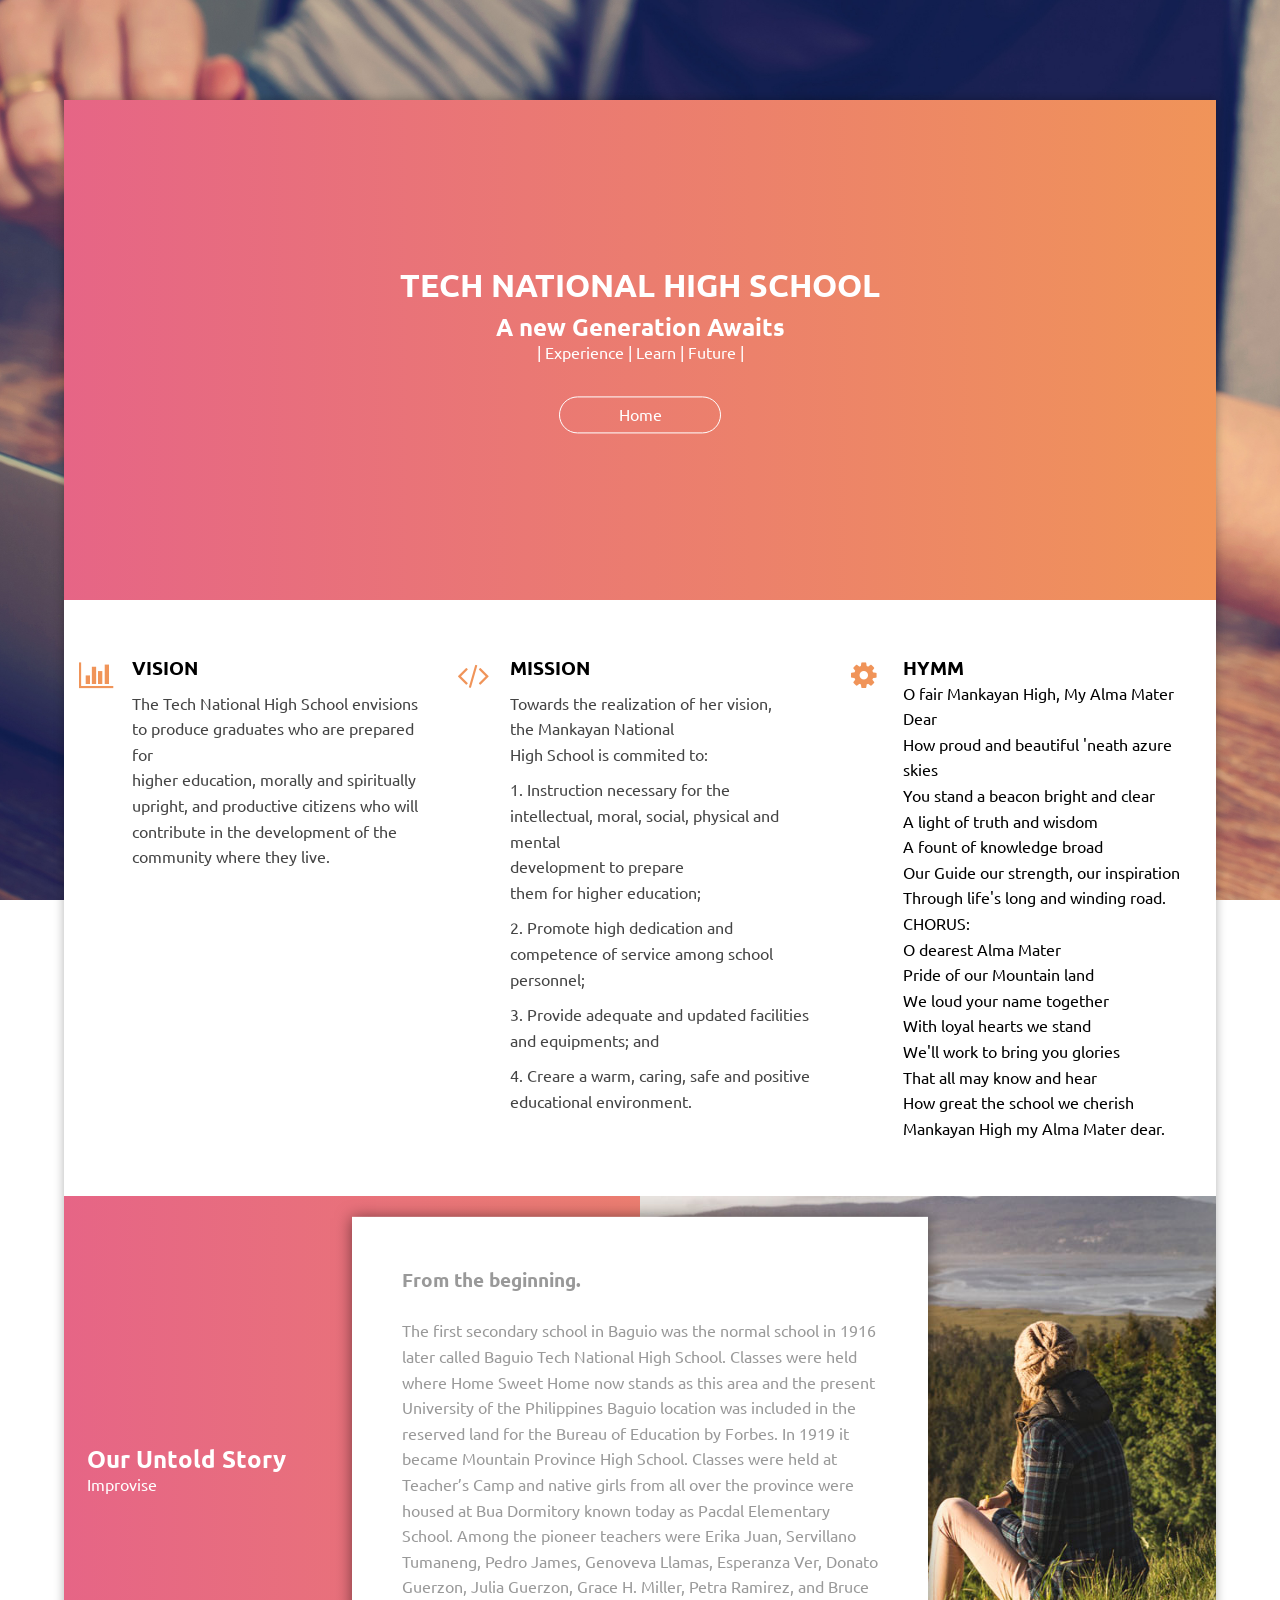
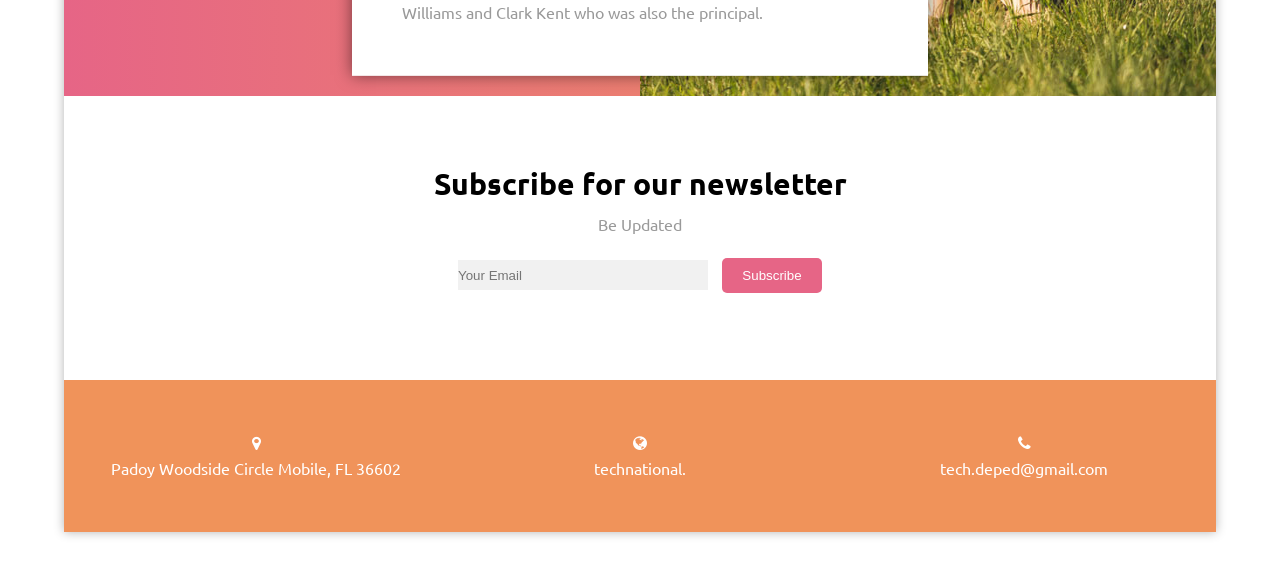
<file: index.html>
<!DOCTYPE html>
<html lang="en">
<head>
  <meta charset="UTF-8">
  <meta name="viewport" content="width=device-width, initial-scale=1.0">
  <link rel="stylesheet" href="https://maxcdn.bootstrapcdn.com/font-awesome/4.7.0/css/font-awesome.min.css">
  <link href="https://fonts.googleapis.com/css?family=Ubuntu" rel="stylesheet">
  <link rel="stylesheet" href="welcome.css">
  <meta http-equiv="X-UA-Compatible" content="ie=edge">
  <title>Document</title>
</head>
<body>

  <div class="wrapper">


    <header class="main-header">

      <div class="content">
        <h1>TECH NATIONAL HIGH SCHOOL</h1>
        <h2>A new Generation Awaits</h2>
        <span>| Experience | Learn | Future |</span>

        <a href="contact.html" class="start">Home</a>
      </div>

    </header>

    <div class="features">

      <div class="feature">
        <i class="fa fa-bar-chart icon"></i>
        <div class="feature-content"> 
          <h3>VISION</h3>
          <p>   The Tech National High School envisions <br>to produce graduates who are prepared for <br>higher education,
           morally and spiritually<br> upright, and productive citizens who will <br>contribute in the development of the<br> community where they live.</p>
        </div>
      </div>

      <div class="feature">
        <i class="fa fa-code icon"></i>
        <div class="feature-content">
          <h3>MISSION</h3>
          <p> Towards the realization of her vision, <br>the
          Mankayan National  <br>High School is commited to:</p>
          <ol>
            <p>1. Instruction necessary for the <br>intellectual, moral, social, physical and mental<br>   development to prepare<br> them for higher education;</p>
            <p>2. Promote high dedication and <br>  competence of service among school <br>personnel;</p>
            <p>3. Provide adequate and updated facilities <br>and equipments; and</p>
            <p>4. Creare a warm, caring, safe and positive <br>educational environment.</p>
          </ol>
        </div>
      </div>

      <div class="feature">
        <i class="fa fa-gear icon"></i>
        <div class="feature-content t">
          <h3>HYMM</h3>
          <ol>
          O fair Mankayan High, My Alma Mater Dear<br>
          How proud and beautiful 'neath azure skies<br>
          You stand a beacon bright and clear<br>
          A light of truth and wisdom<br>
          A fount of knowledge broad<br>
          Our Guide our strength, our inspiration<br>
          Through life's long and winding road.<br>
          CHORUS:<br>
          O dearest Alma Mater<br>
          Pride of our Mountain land<br>
          We loud your name together<br>
          With loyal hearts we stand<br>
          We'll work to bring you glories<br>
          That all may know and hear<br>
          How great the school we cherish<br>
          Mankayan High my Alma Mater dear.<br>
          </ol>
        </div>
      </div>

    </div>

    <section id="our-story">
      <div class="story-wrapper">
        <div class="story-text">
          <div>
            <h1>Our Untold Story</h1>
            <span>Improvise</span>
          </div>
        </div>

        <img src="story-bg.jpg" alt="Story" class="story-img">
      </div>

      <div class="box">
        <h3>From the beginning.</h3>
        <br>
        <p>The first secondary school in Baguio was the normal school in 1916 later called Baguio Tech National High School. Classes were held where Home Sweet Home now stands as this area and the present University of the Philippines Baguio location was included in the reserved land for the Bureau of Education by Forbes. In 1919 it became Mountain Province High School. Classes were held at Teacher’s Camp and native girls from all over the province were housed at Bua Dormitory known today as Pacdal Elementary School. Among the pioneer teachers were Erika Juan, Servillano Tumaneng, Pedro James, Genoveva Llamas, Esperanza Ver, Donato Guerzon, Julia Guerzon, Grace H. Miller, Petra Ramirez, and Bruce Williams and Clark Kent who was also the principal.</p>
      </div>
    </section>

    <section class="letter">
      <div class="control">
        <h3>Subscribe for our newsletter</h3>
        <span>Be Updated</span>
        <input type="email" placeholder="Your Email" class="input">
        <input type="submit" value="Subscribe" class="btn">
      </div>
    </section>

    <section class="contact-wrapper">
      <div class="contact">
        <i class="fa fa-map-marker"></i>
        <p>Padoy Woodside Circle Mobile, FL 36602</p>
      </div>

      <div class="contact">
        <i class="fa fa-globe"></i>
        <p>technational.<net class="ph"></net></p>
      </div>

      <div class="contact">
        <i class="fa fa-phone"></i>
        <p>tech.deped@gmail.com</p>
      </div>
    </section>


  </div>


</body>
</html>
</file>
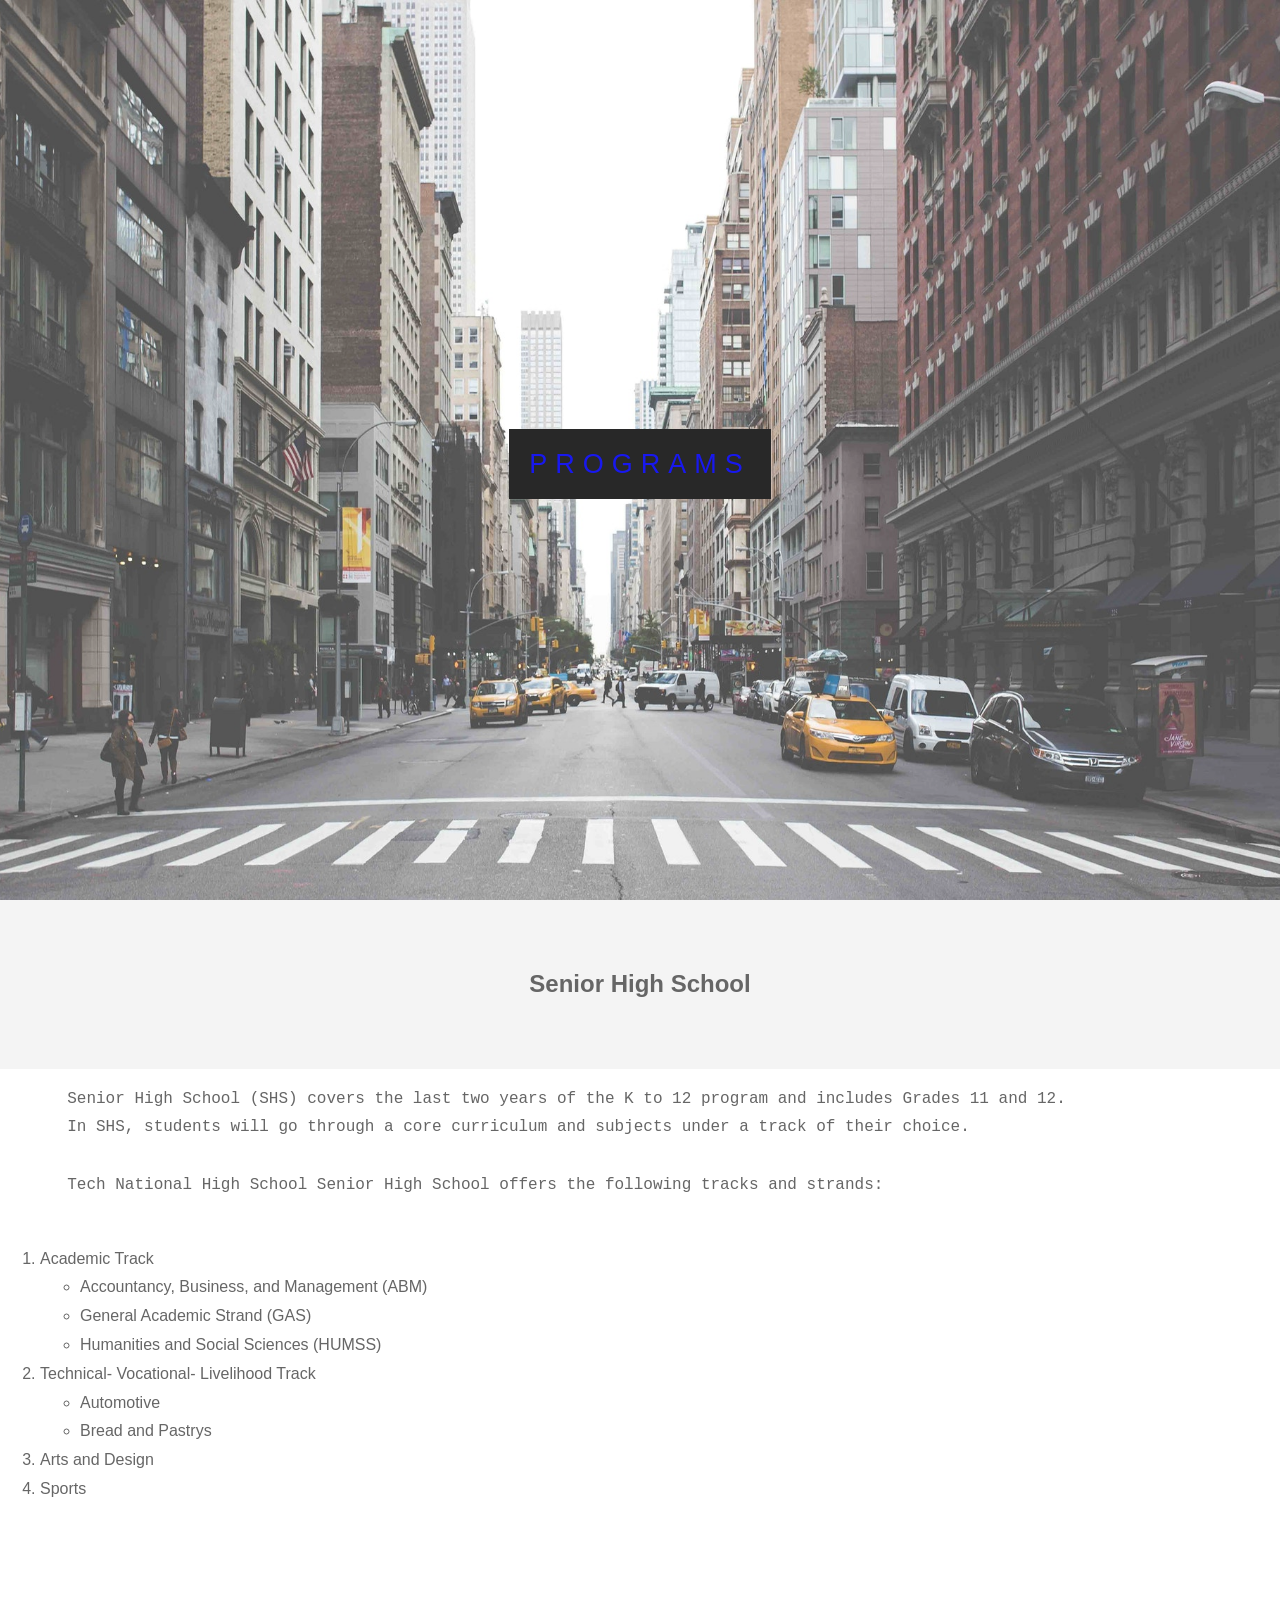
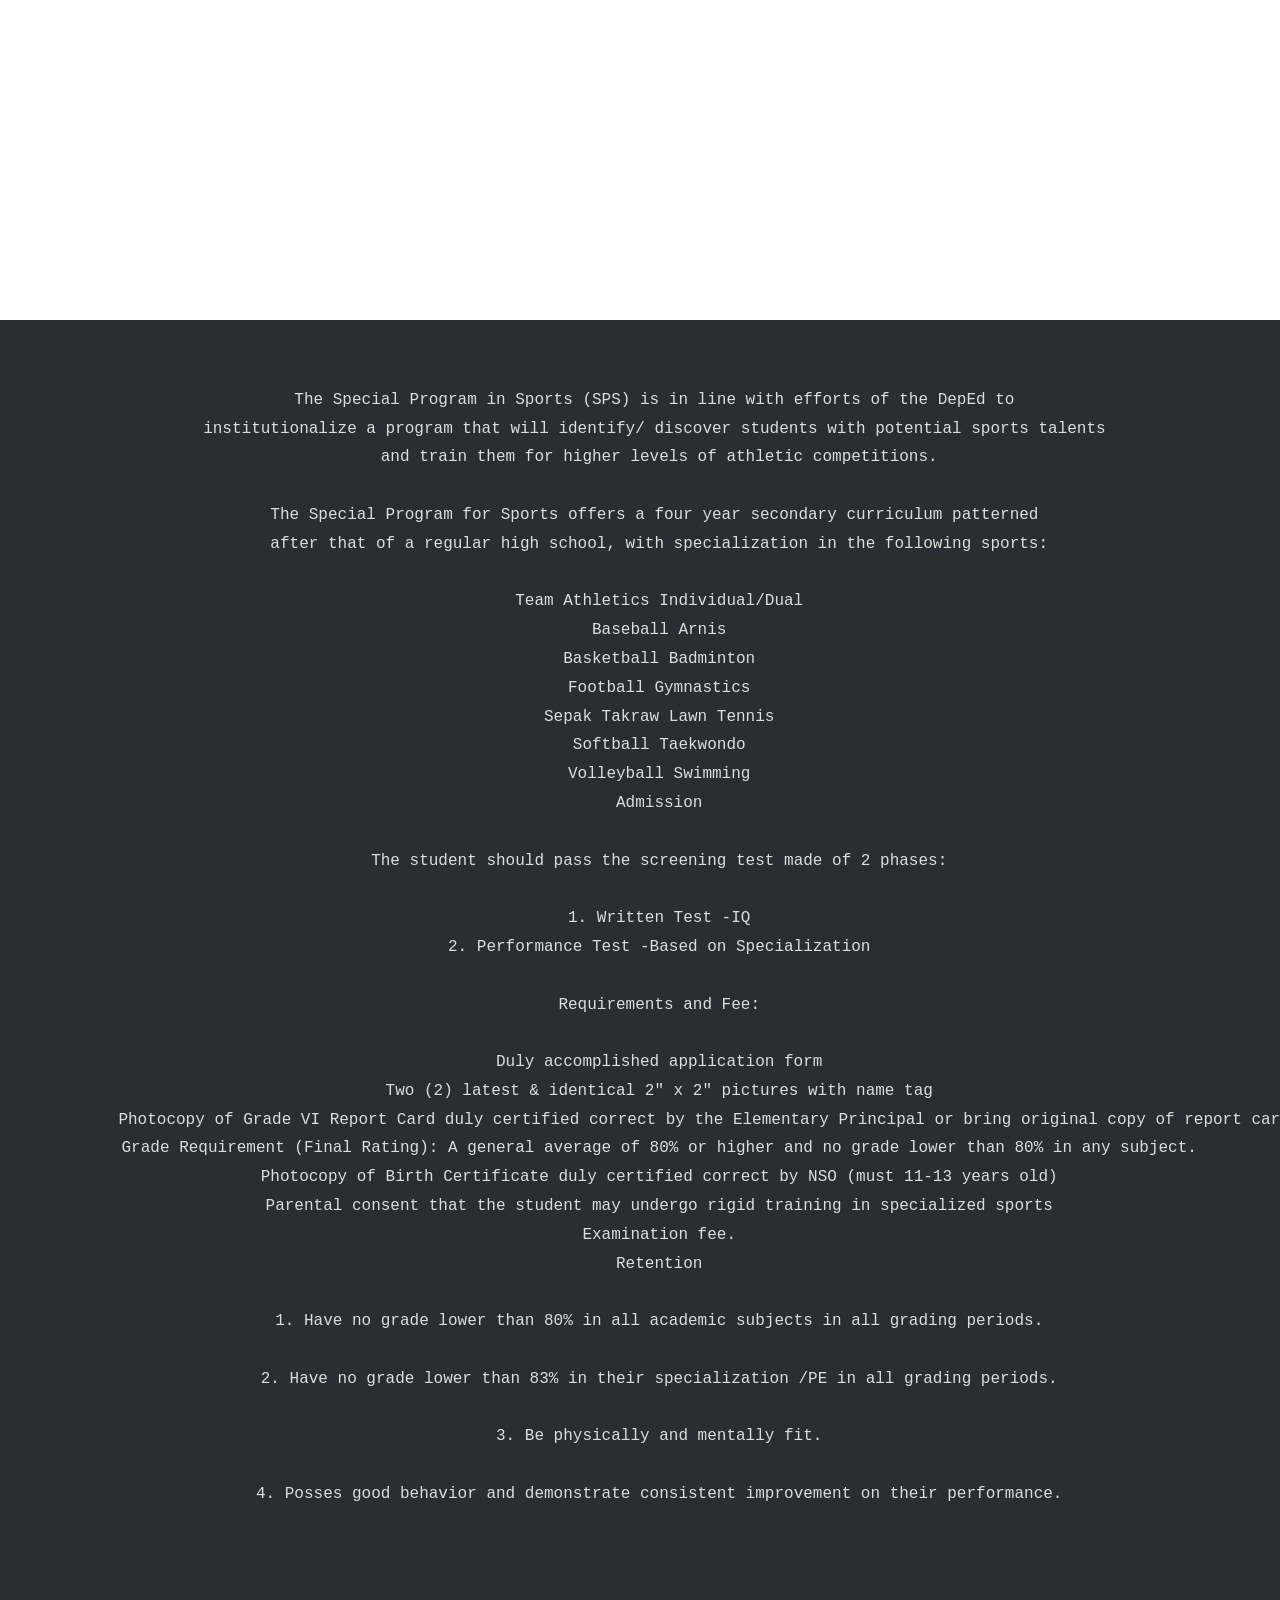
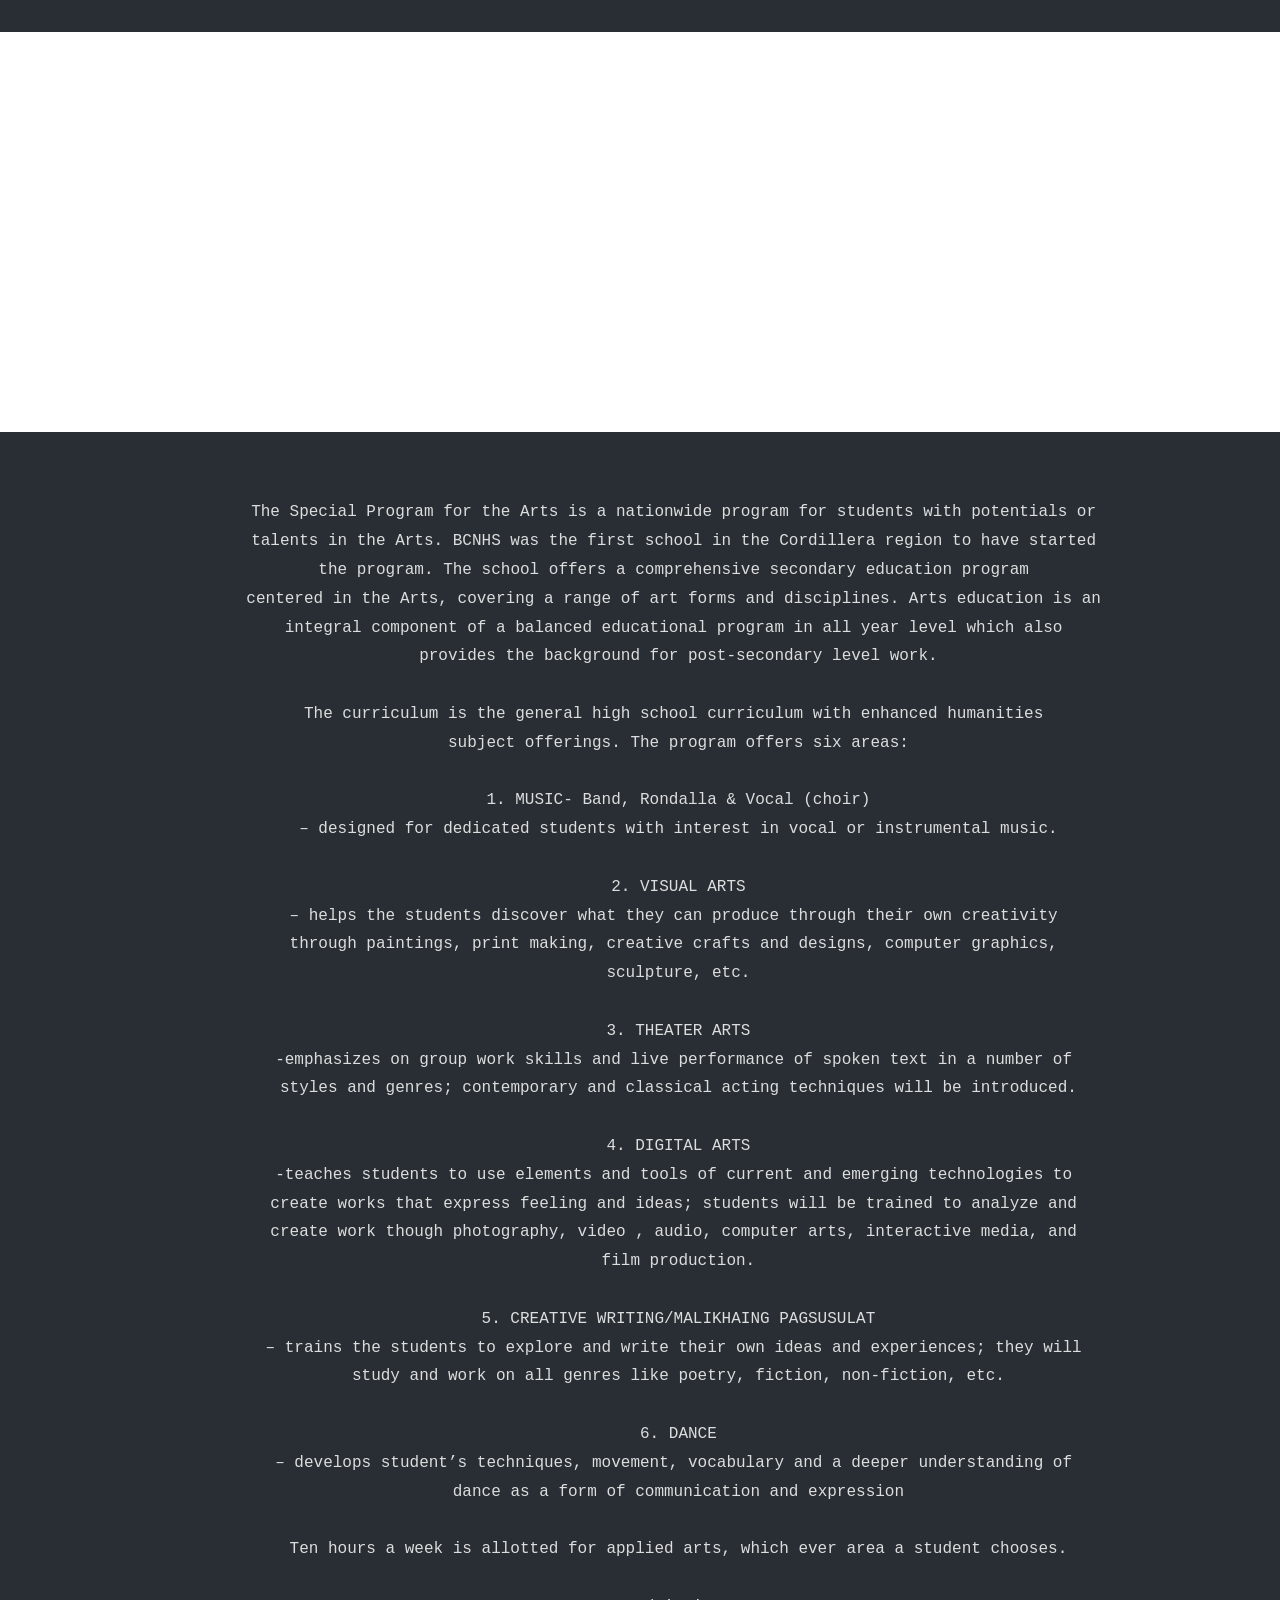
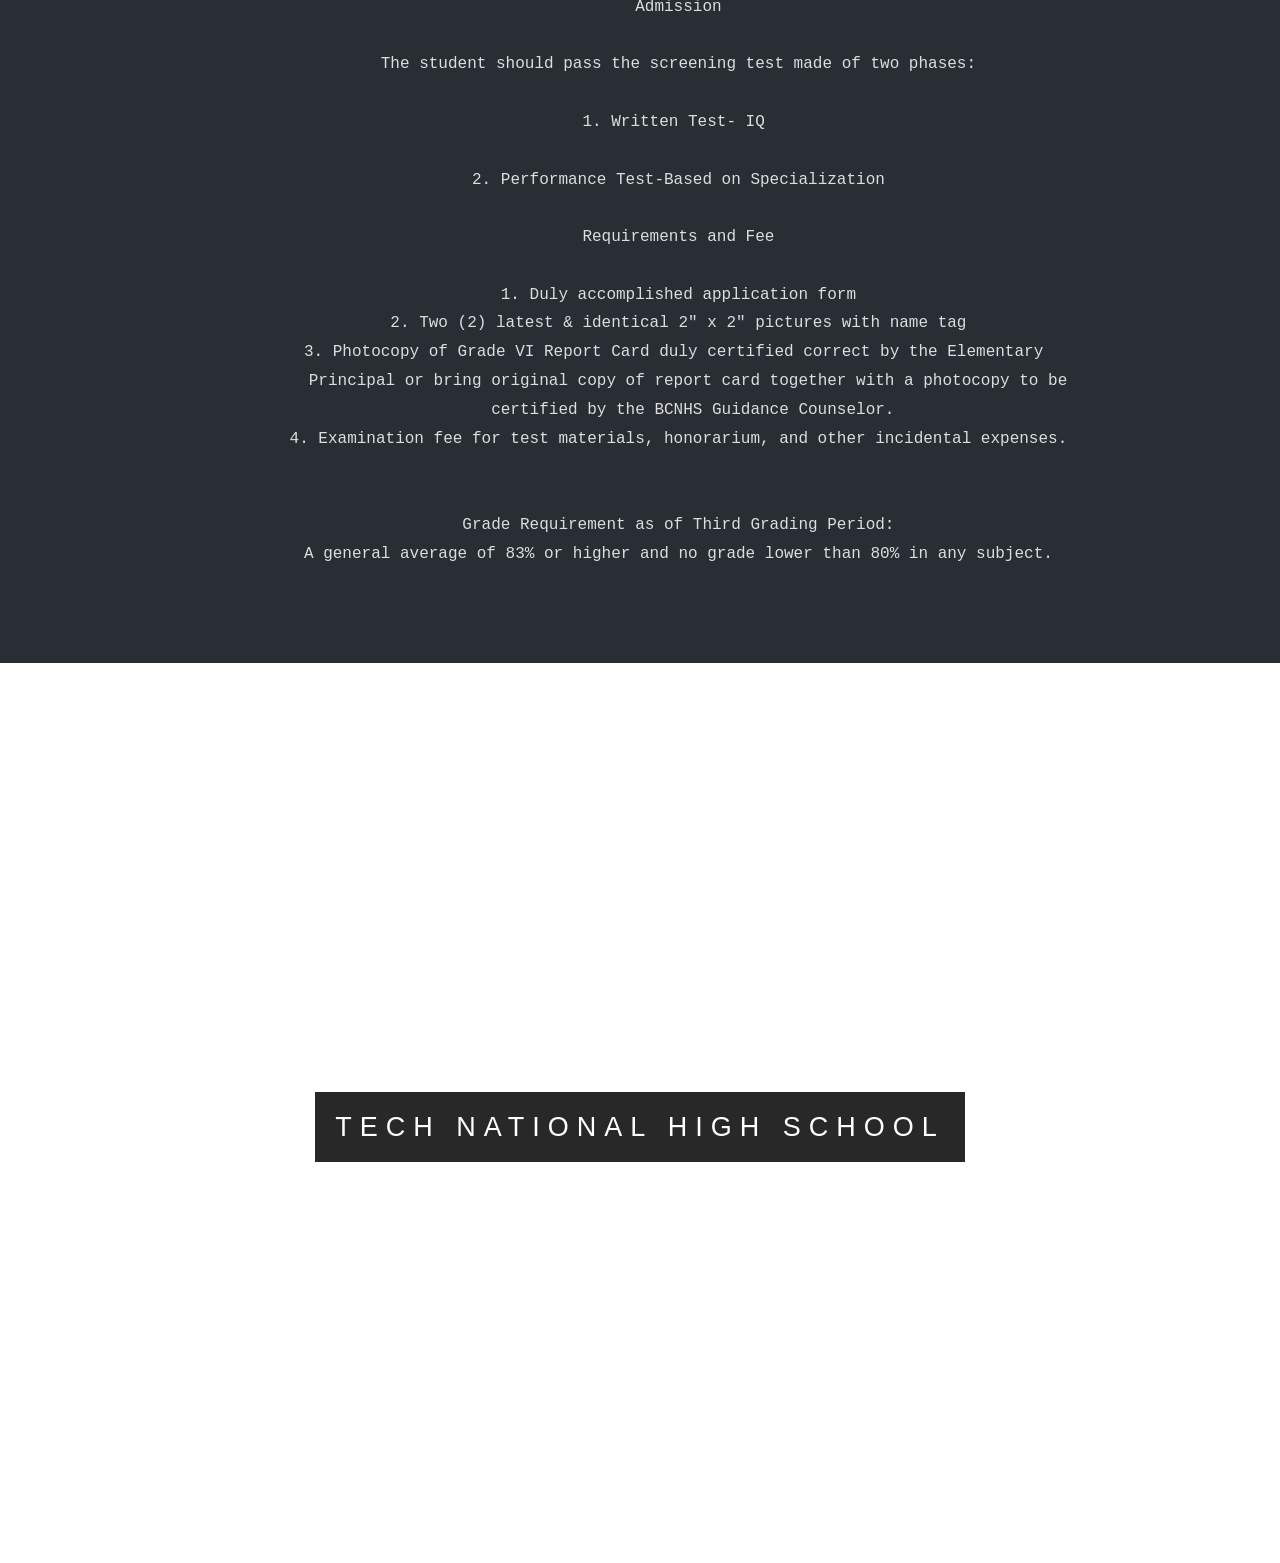
<file: program.html>
<!DOCTYPE html>
<html lang="en">
<head>
  <meta charset="UTF-8">
  <meta name="viewport" content="width=device-width, initial-scale=1.0">
  <meta http-equiv="X-UA-Compatible" content="ie=edge">
  <title>Tech National High Schoolx</title>
  <link rel="stylesheet" href="program.css">
</head>
<body>
  <div class="pimg1">
    <div class="ptext">
      <span class="border">
        <a href="welcome.html">PROGRAMS</a>
      </span>
    </div>
  </div>

  <section class="section section-light">
    <center><h2>Senior High School</h2></center>

  </section>
       <pre>
       Senior High School (SHS) covers the last two years of the K to 12 program and includes Grades 11 and 12. 
       In SHS, students will go through a core curriculum and subjects under a track of their choice.

       Tech National High School Senior High School offers the following tracks and strands:
     </pre>
    <ol>
      <li> Academic Track</li>
        <ul>
          <li>Accountancy, Business, and Management (ABM)</li>
          <li>General Academic Strand (GAS)</li>
          <li>Humanities and Social Sciences (HUMSS)</li>
        </ul>
     <li> Technical- Vocational- Livelihood Track</li>
        <ul>
          <li>Automotive</li>
          <li>Bread and Pastrys</li>
        </ul>
      <li> Arts and Design</li>
      <li> Sports</li>
    </ol>

  <div class="pimg2">
    <div class="ptext">
      <span class="border trans">
       Special Program for Sports
      </span>
    </div>
  </div>

  <section class="section section-dark">
  <pre>
    The Special Program in Sports (SPS) is in line with efforts of the DepEd to 
    institutionalize a program that will identify/ discover students with potential sports talents 
    and train them for higher levels of athletic competitions.

    The Special Program for Sports offers a four year secondary curriculum patterned 
    after that of a regular high school, with specialization in the following sports:

    Team Athletics Individual/Dual
    Baseball Arnis
    Basketball Badminton
    Football Gymnastics
    Sepak Takraw Lawn Tennis
    Softball Taekwondo
    Volleyball Swimming
    Admission

    The student should pass the screening test made of 2 phases:

    1. Written Test -IQ
    2. Performance Test -Based on Specialization

    Requirements and Fee:

    Duly accomplished application form
    Two (2) latest & identical 2″ x 2″ pictures with name tag
    Photocopy of Grade VI Report Card duly certified correct by the Elementary Principal or bring original copy of report card together with a photocopy to be certified by the BCNHS Guidance Counselor.
    Grade Requirement (Final Rating): A general average of 80% or higher and no grade lower than 80% in any subject.
    Photocopy of Birth Certificate duly certified correct by NSO (must 11-13 years old)
    Parental consent that the student may undergo rigid training in specialized sports
    Examination fee.
    Retention

    1. Have no grade lower than 80% in all academic subjects in all grading periods.

    2. Have no grade lower than 83% in their specialization /PE in all grading periods.

    3. Be physically and mentally fit.

    4. Posses good behavior and demonstrate consistent improvement on their performance.

  </pre>
  </section>


  <div class="pimg3">
    <div class="ptext">
      <span class="border trans">
        Special Program in the Arts
      </span>
    </div>
  </div>

  <section class="section section-dark">
    <pre>
        The Special Program for the Arts is a nationwide program for students with potentials or 
        talents in the Arts. BCNHS was the first school in the Cordillera region to have started 
        the program. The school offers a comprehensive secondary education program 
        centered in the Arts, covering a range of art forms and disciplines. Arts education is an 
        integral component of a balanced educational program in all year level which also 
        provides the background for post-secondary level work.

        The curriculum is the general high school curriculum with enhanced humanities 
        subject offerings. The program offers six areas:

        1. MUSIC- Band, Rondalla & Vocal (choir)
        – designed for dedicated students with interest in vocal or instrumental music.

        2. VISUAL ARTS
        – helps the students discover what they can produce through their own creativity 
        through paintings, print making, creative crafts and designs, computer graphics, 
        sculpture, etc.

        3. THEATER ARTS
        -emphasizes on group work skills and live performance of spoken text in a number of 
        styles and genres; contemporary and classical acting techniques will be introduced.

        4. DIGITAL ARTS
        -teaches students to use elements and tools of current and emerging technologies to 
        create works that express feeling and ideas; students will be trained to analyze and 
        create work though photography, video , audio, computer arts, interactive media, and 
        film production.

        5. CREATIVE WRITING/MALIKHAING PAGSUSULAT
        – trains the students to explore and write their own ideas and experiences; they will 
        study and work on all genres like poetry, fiction, non-fiction, etc.

        6. DANCE
        – develops student’s techniques, movement, vocabulary and a deeper understanding of 
        dance as a form of communication and expression

        Ten hours a week is allotted for applied arts, which ever area a student chooses.

        Admission

        The student should pass the screening test made of two phases:

        1. Written Test- IQ 

        2. Performance Test-Based on Specialization

        Requirements and Fee

        1. Duly accomplished application form
        2. Two (2) latest & identical 2″ x 2″ pictures with name tag
        3. Photocopy of Grade VI Report Card duly certified correct by the Elementary 
           Principal or bring original copy of report card together with a photocopy to be 
           certified by the BCNHS Guidance Counselor.
        4. Examination fee for test materials, honorarium, and other incidental expenses.


        Grade Requirement as of Third Grading Period:
        A general average of 83% or higher and no grade lower than 80% in any subject.
    </pre>



  </section>

  <div class="pimg1">
    <div class="ptext">
      <span class="border">
        TECH NATIONAL HIGH SCHOOL
      </span>
    </div>
  </div>
</body>
</html>
</file>
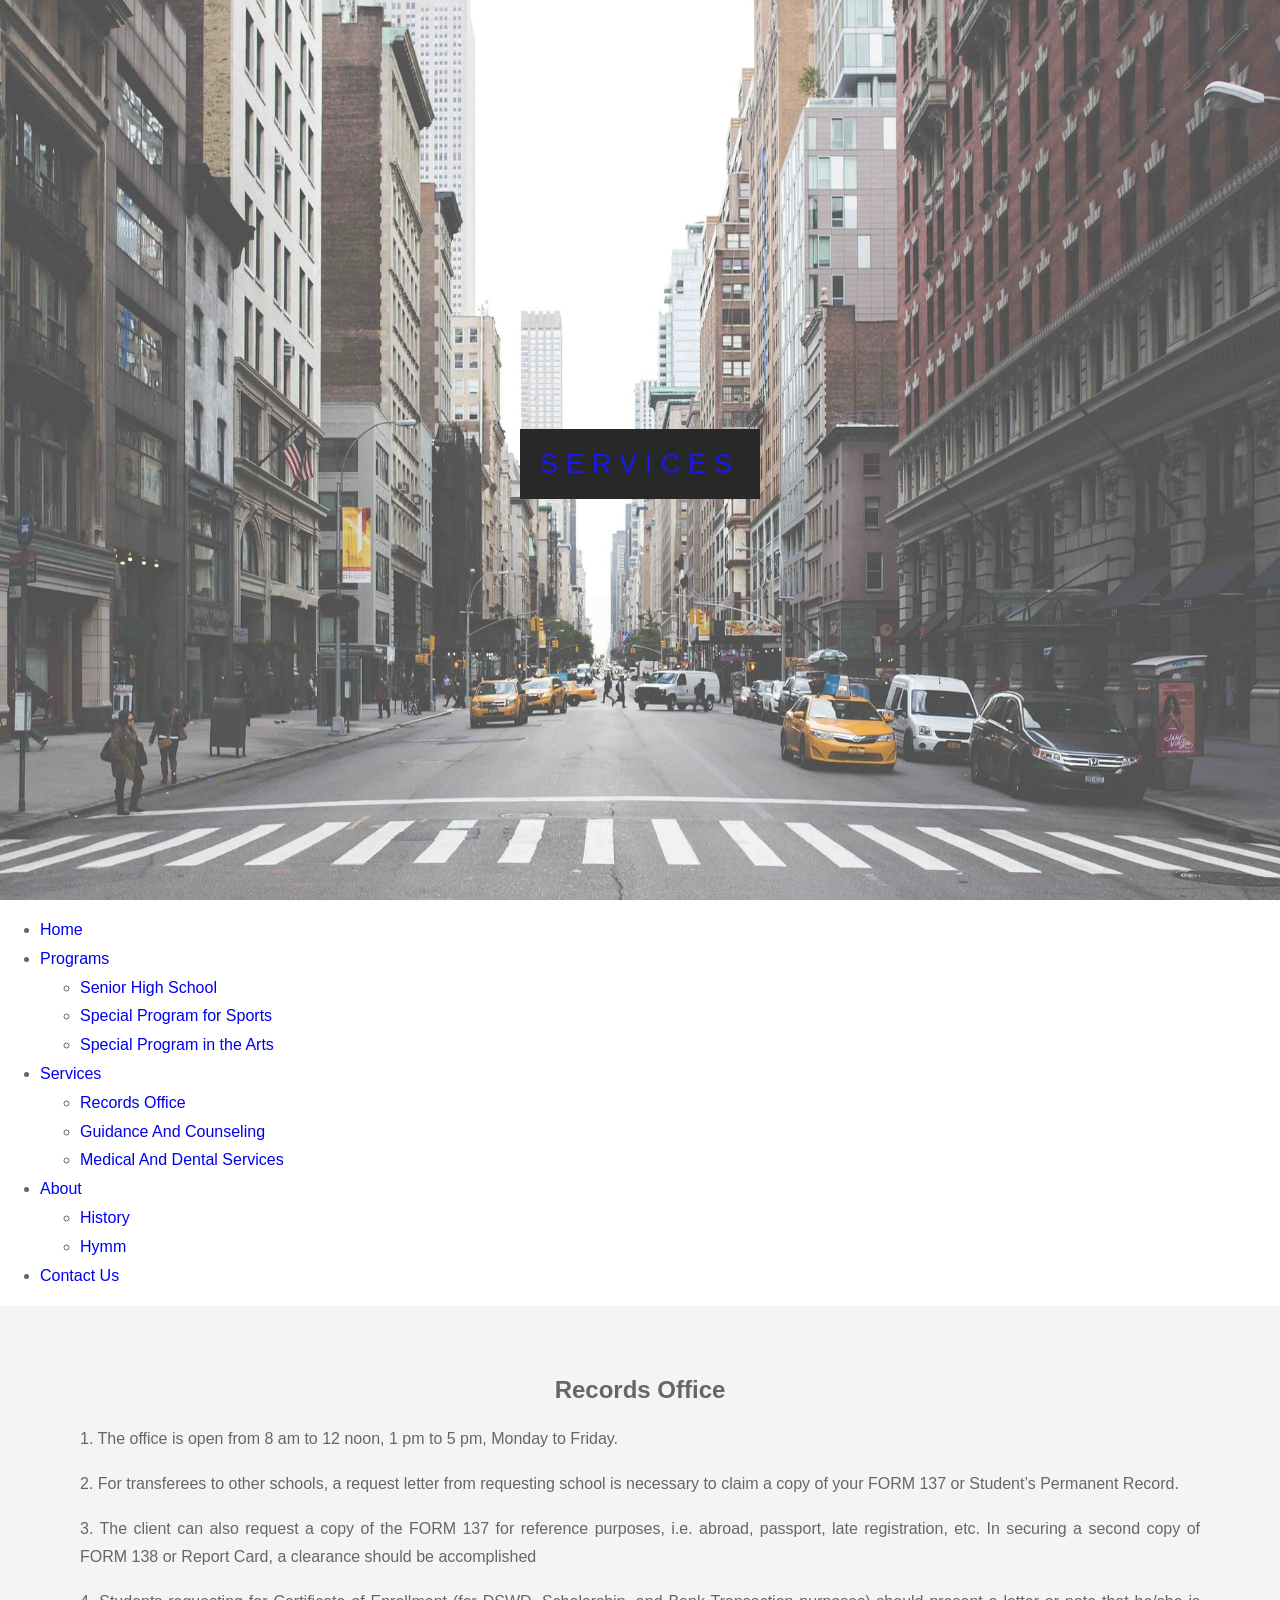
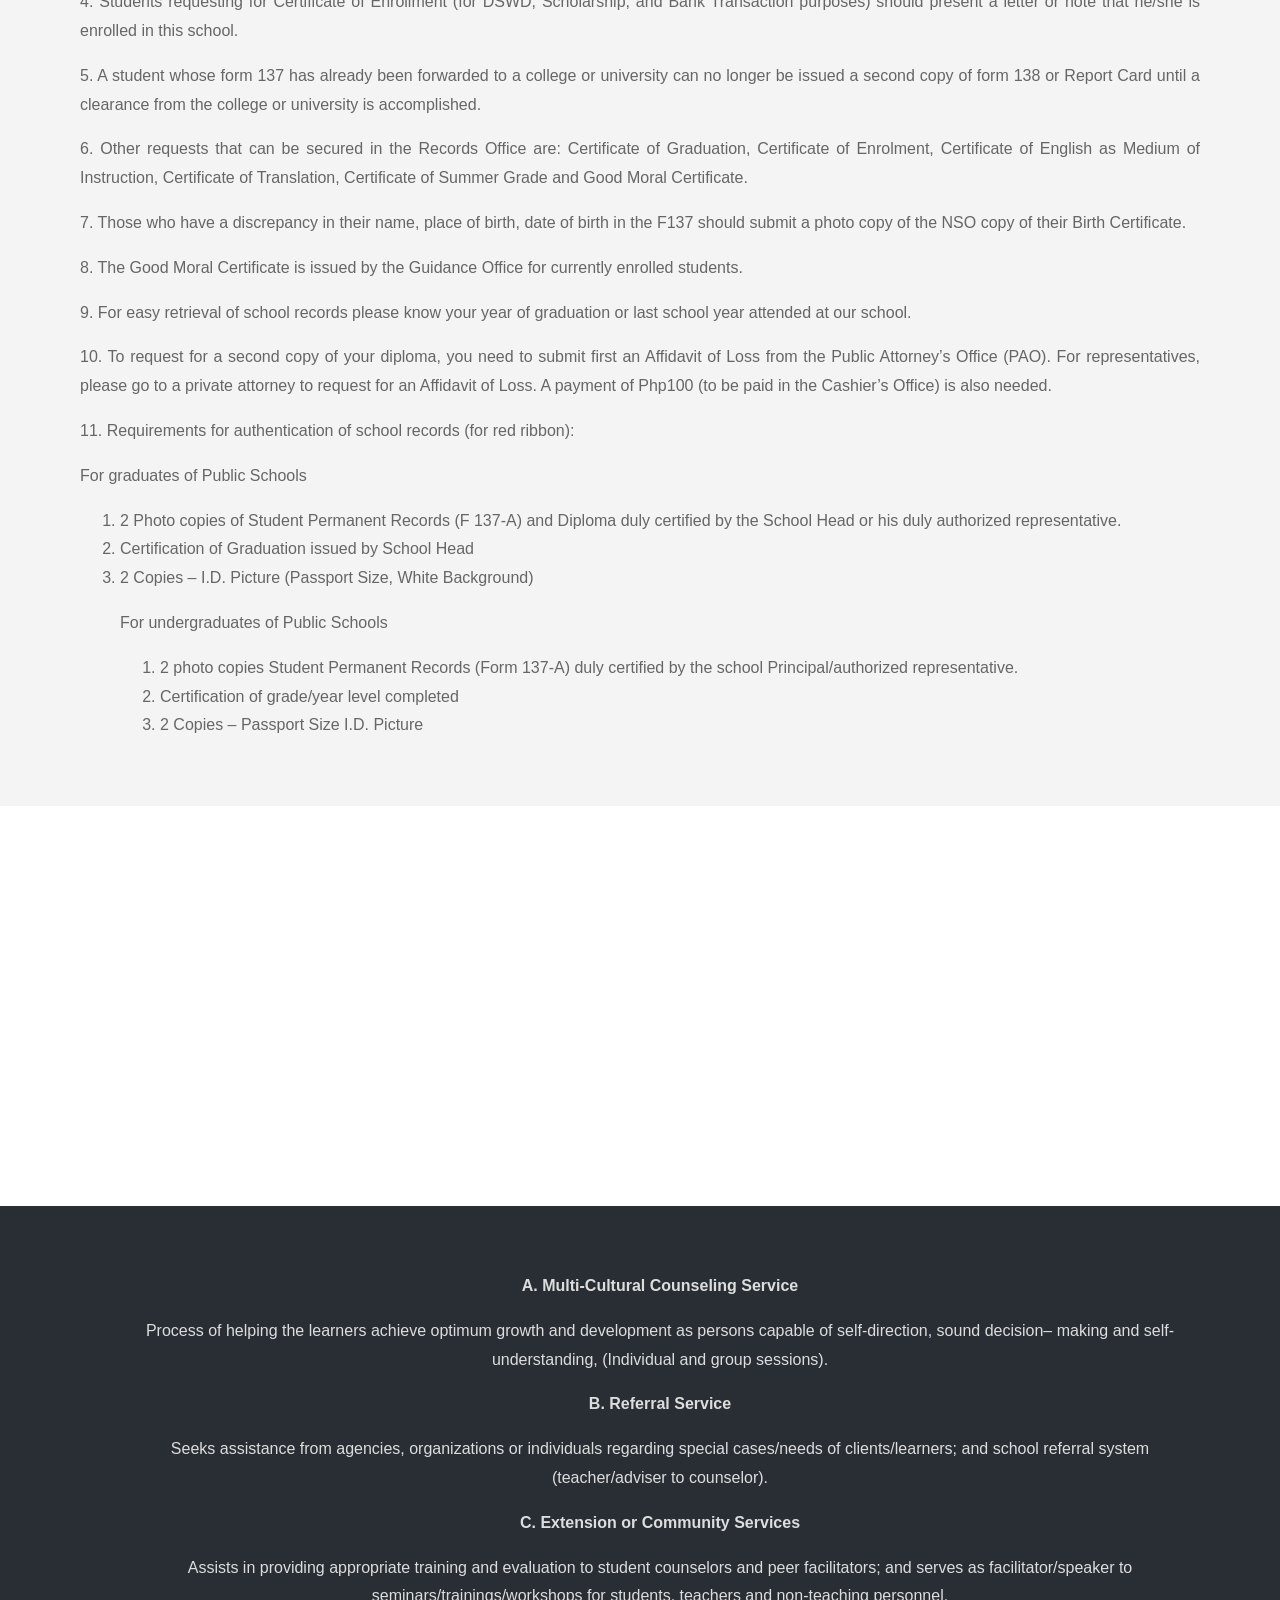
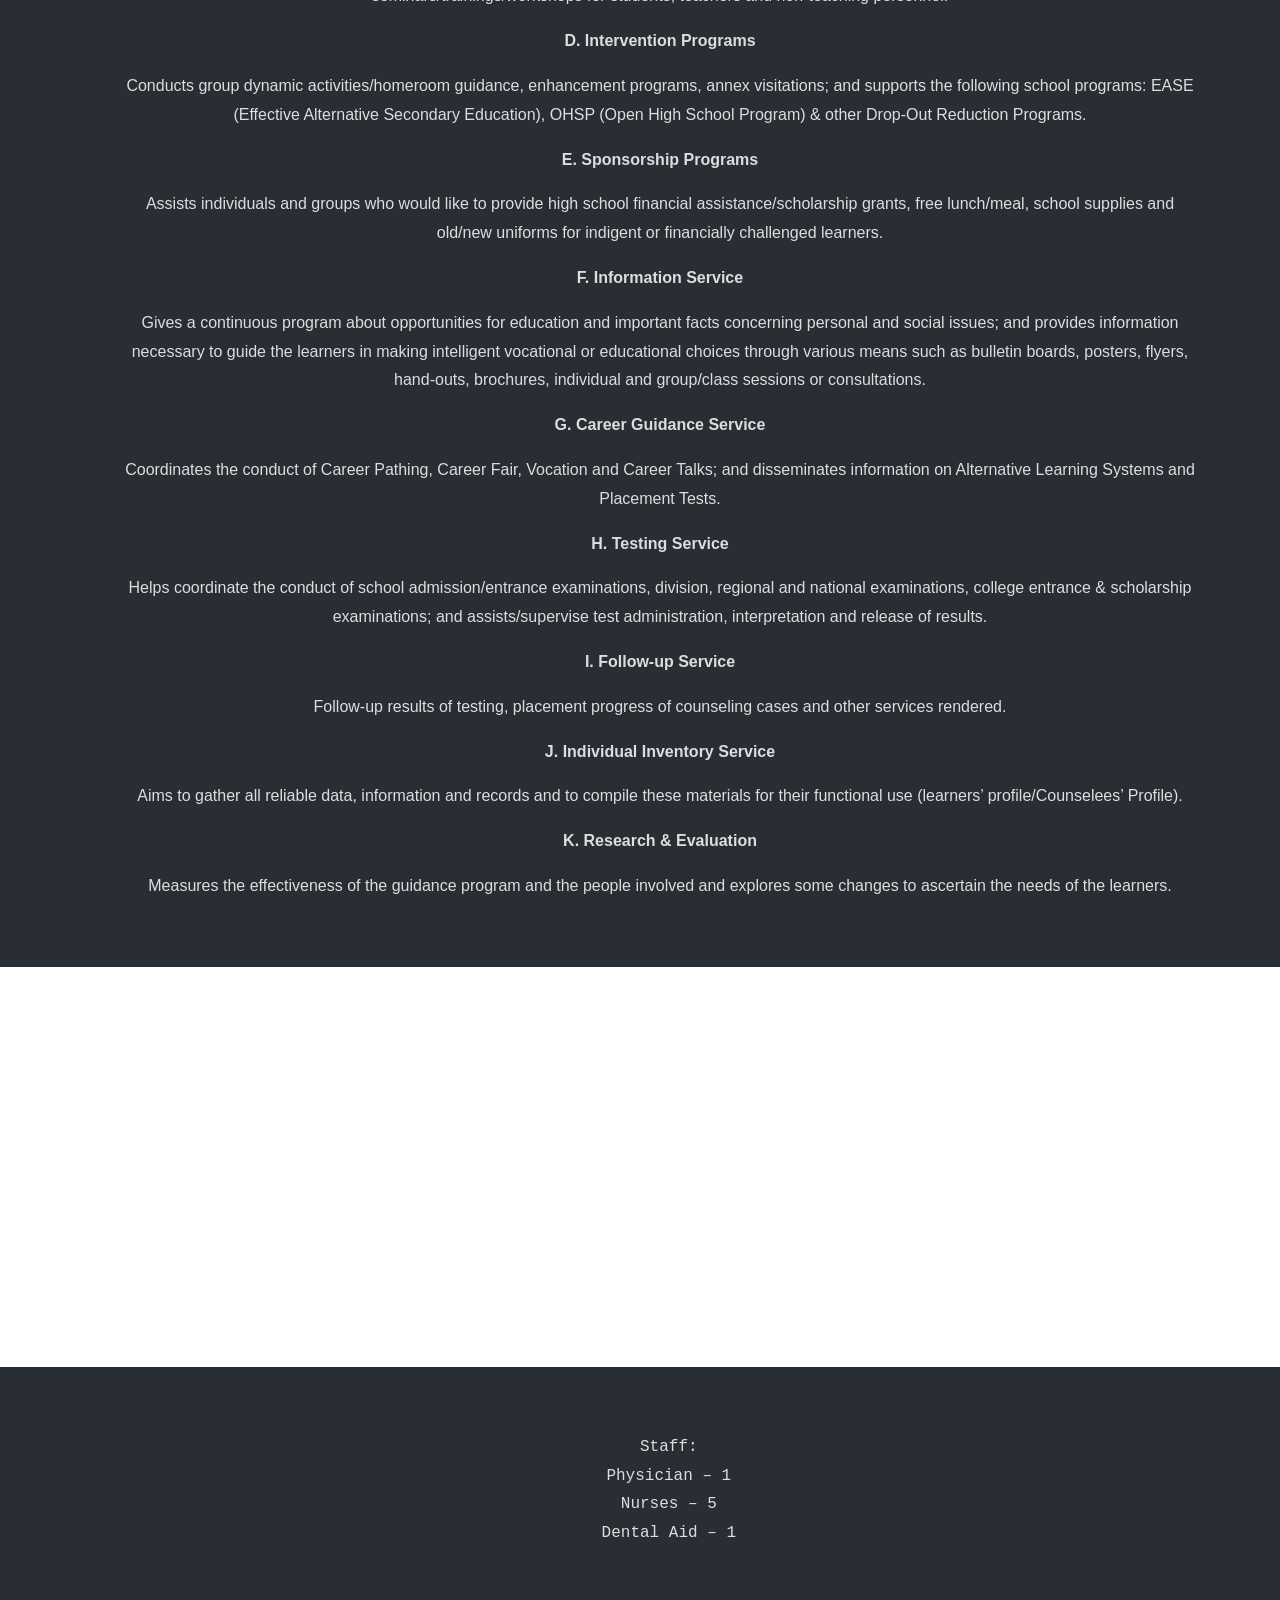
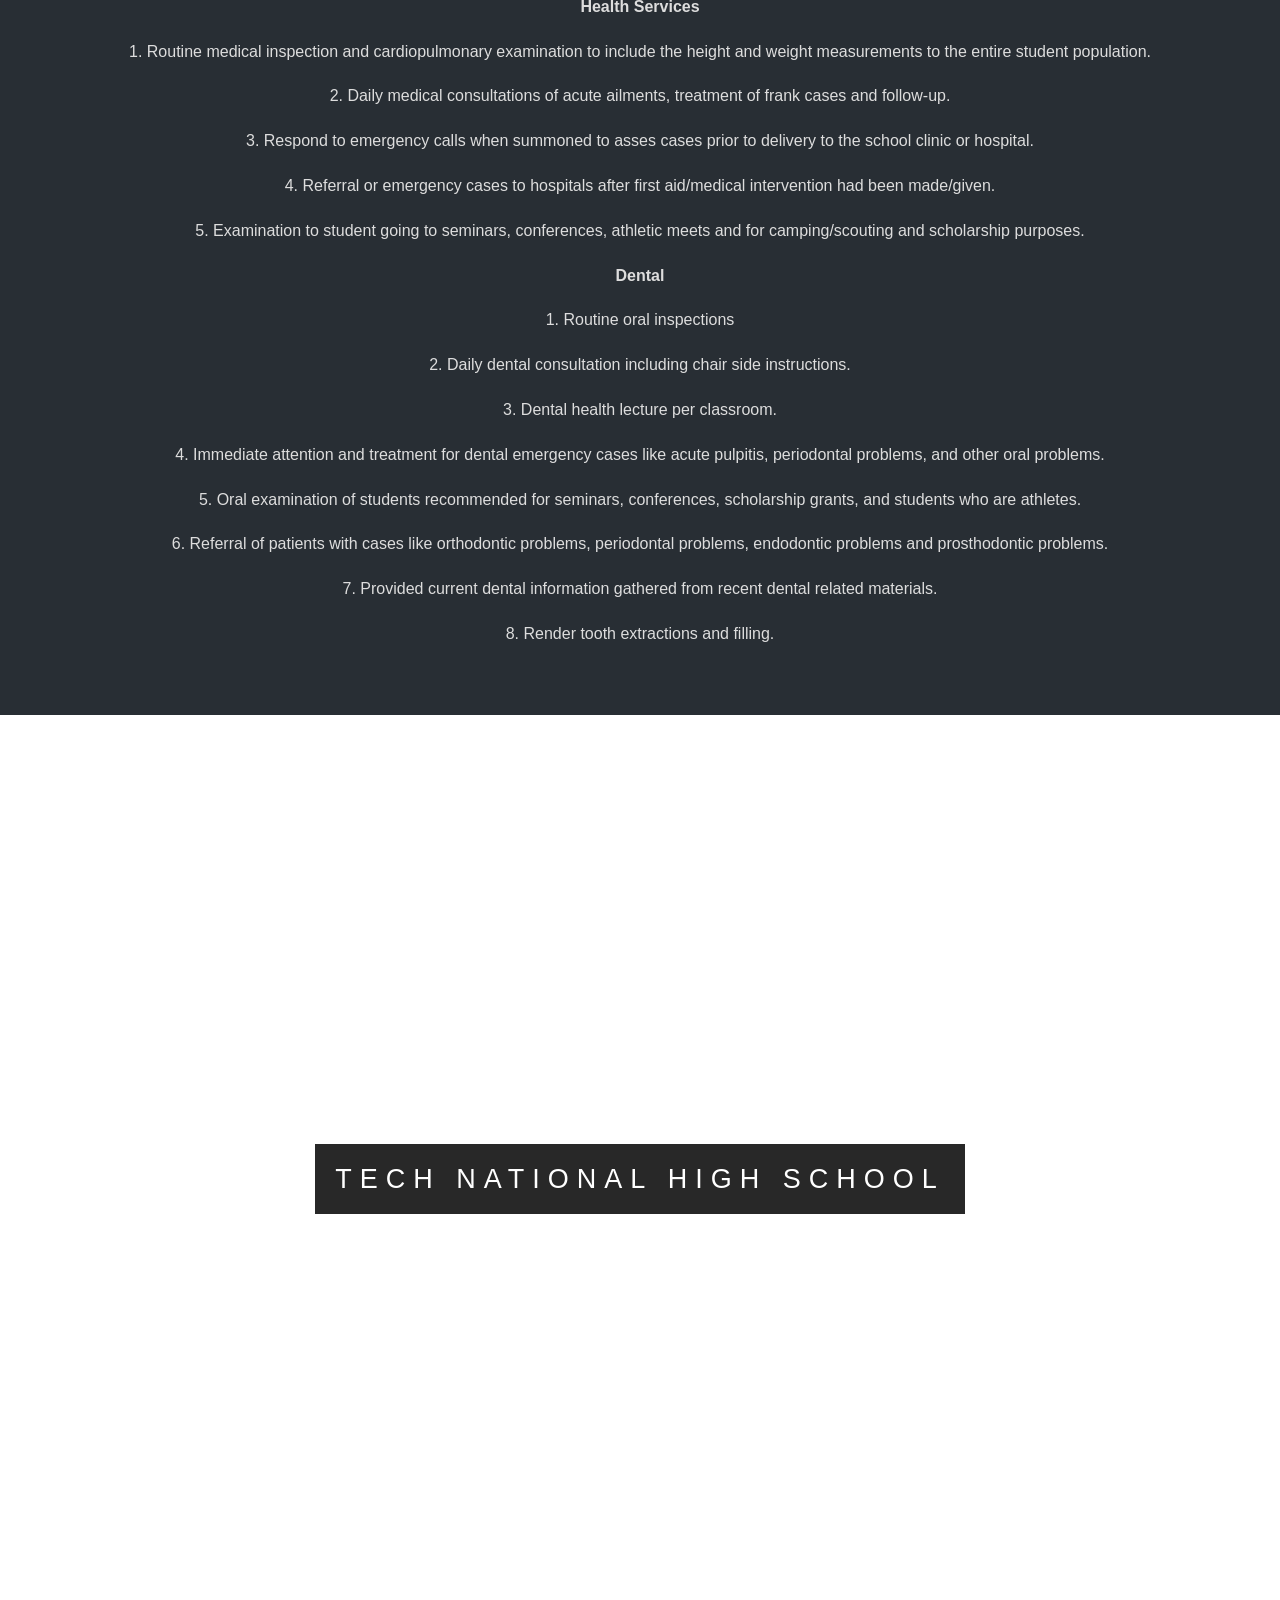
<file: services.html>
<!DOCTYPE html>
<html lang="en">
<head>
  <meta charset="UTF-8">
  <meta name="viewport" content="width=device-width, initial-scale=1.0">
  <meta http-equiv="X-UA-Compatible" content="ie=edge">
  <title>Tech National High Schoolx</title>
  <link rel="stylesheet" href="services.css">
</head>
<body>
  <div class="pimg1">
    <div class="ptext">
      <span class="border">
        <a href="welcome.html">SERVICES</a>
      </span>
    </div>
  </div>
        <nav>
            <div>
                  <i class="fa fa-bars"></i>
            </div>

            <ul>
                  <li><a href="welcome.html">Home</a></li>
                  <li><a href="program.html">Programs <i class="fa fa-sort-desc"></i></a>
                        <ul>
                              <li><a href="program.html">Senior High School</a></li>
                              <li><a href="program.html">Special Program for Sports</a></li>
                              <li><a href="program.html">Special Program in the Arts</a></li>
                        </ul>
                  </li>
                  <li><a href="services.html">Services<i class="fa fa-sort-desc"></i></a>
                        <ul>

                              <li><a href="services.html">Records Office</a></li>
                              <li><a href="services.html">Guidance And Counseling</a></li>
                              <li><a href="services.html">Medical And Dental Services</a></li>
                        </ul>
                  </li>
                  <li><a href="welcome.html">About<i class="fa fa-sort-desc"></i></a>
                    <ul>
                              <li><a href="welcome.html">History</a></li>
                              <li><a href="welcome.html">Hymm</a></li>

                        </ul>
                  <li><a href="contact.html">Contact Us</a></li>
            </ul>
      </nav>
    <section class="sec1"></section>
  </div>

  <section class="section section-light">
    <center><h2>Records Office</h2></center>
      	<p>1. The office is open from 8 am to 12 noon, 1 pm to 5 pm, Monday to Friday.</p>
        <p>2. For transferees to other schools, a request letter from requesting school is necessary to claim a copy of your FORM 137 or Student’s Permanent Record.</p>
        <p>3. The client can also request a copy of the FORM 137 for reference purposes, i.e. abroad, passport, late registration, etc. In securing a second copy of FORM 138 or Report Card, a clearance should be accomplished</p>
        <p>4. Students requesting for Certificate of Enrollment (for DSWD, Scholarship, and Bank Transaction purposes) should present a letter or note that he/she is enrolled in this school.</p>
        <p>5. A student whose form 137 has already been forwarded to a college or university can no longer be issued a second copy of form 138 or Report Card until a clearance from the college or university is accomplished.</p>
        <p>6. Other requests that can be secured in the Records Office are: Certificate of Graduation, Certificate of Enrolment, Certificate of English as Medium of Instruction, Certificate of Translation, Certificate of Summer Grade and Good Moral Certificate.</p>
        <p>7. Those who have a discrepancy in their name, place of birth, date of birth in the F137 should submit a photo copy of  the NSO copy of their Birth Certificate.</p>
        <p>8. The Good Moral Certificate is issued by the Guidance Office for currently enrolled students.</p>
        <p>9. For easy retrieval of school records please know your year of graduation or last school year attended at our school.</p>
        <p>10. To request for a second copy of your diploma, you need to submit first an Affidavit of Loss from the Public Attorney’s Office (PAO). For representatives, please go to a private attorney to request for an Affidavit of Loss. A payment of Php100 (to be paid in the Cashier’s Office) is also needed.</p>
        <p>11. Requirements for authentication of school records (for red ribbon):</p>
        <p>For graduates of Public Schools</p>
          <ol>
           <li>  2 Photo copies of Student Permanent Records (F 137-A) and Diploma duly certified by the School  Head or his duly authorized representative.</li>
          <li> Certification of Graduation issued by School Head</li>
           <li> 2 Copies – I.D. Picture (Passport Size, White Background)</li>
        <p>For undergraduates of Public Schools</p>
          <ol>
            <li>2 photo copies Student Permanent Records (Form 137-A) duly certified by the school Principal/authorized representative.</li>
            <li>Certification of grade/year level completed</li>
            <li>2 Copies – Passport Size I.D. Picture</li>
          </ol>
  </section>

  <div class="pimg2">
    <div class="ptext">
      <span class="border trans">
       Guidance And Counseling
      </span>
    </div>
  </div>

  <section class="section section-dark">
    <ol>
      <strong><p>A. Multi-Cultural Counseling Service</p></strong>
      <p>Process of helping the learners achieve optimum growth and development as persons capable of self-direction, sound decision– making and self-understanding, (Individual and group sessions).</p>
      <strong><p>B. Referral Service</p></strong>
      <p>Seeks assistance from agencies, organizations or individuals regarding special cases/needs of clients/learners; and school referral system (teacher/adviser to counselor).</p>
      <strong><p>C. Extension or Community Services</p></strong>
      <p>Assists in providing appropriate training and evaluation to student counselors and peer facilitators; and serves as facilitator/speaker to seminars/trainings/workshops for students, teachers and non-teaching
      personnel.</p>
      <strong><p>D. Intervention Programs</p></strong>
      <p>Conducts group dynamic activities/homeroom guidance, enhancement programs, annex visitations; and supports the following school programs: EASE (Effective Alternative Secondary Education), OHSP (Open High School Program) & other Drop-Out Reduction Programs.</p>
      <strong><p>E. Sponsorship Programs</p></strong>
      <p>Assists individuals and groups who would like to provide high school financial assistance/scholarship grants, free lunch/meal, school supplies and old/new uniforms for indigent or financially challenged
      learners.</p>

      <strong><p>F. Information Service</p></strong>
      <p>Gives a continuous program about opportunities for education and important facts concerning personal and social issues; and provides information necessary to guide the learners in making intelligent vocational or educational choices through various means such as bulletin boards, posters, flyers, hand-outs, brochures, individual and group/class sessions or consultations.</p>

      <strong><p>G. Career Guidance Service</p></strong>
      <p>Coordinates the conduct of Career Pathing, Career Fair, Vocation and Career Talks; and disseminates information on Alternative Learning Systems and Placement Tests.</p>
      <strong><p>H. Testing Service</p></strong>
      <p>Helps coordinate the conduct of school admission/entrance examinations, division, regional and national examinations, college entrance & scholarship examinations; and assists/supervise test administration, interpretation and release of results.</p>
      <strong><p>I. Follow-up Service</p></strong>
      <p>Follow-up results of testing, placement progress of counseling cases and other services rendered.</p>
      <strong><p>J. Individual Inventory Service</p></strong>
      <p>Aims to gather all reliable data, information and records and to compile these materials for their functional use (learners’ profile/Counselees’ Profile).</p>
      <strong><p>K. Research & Evaluation</p></strong>
      <p>Measures the effectiveness of the guidance program and the people involved and explores some changes to ascertain the needs of the learners.</p>

    </ol>
  </section>


  <div class="pimg3">
    <div class="ptext">
      <span class="border trans">
        MEDICAL AND DENTAL 
      </span>
    </div>
  </div>

  <section class="section section-dark">
    <pre>
      Staff:
      Physician – 1
      Nurses – 5
      Dental Aid – 1
    </pre>
    <strong><p>Health Services</p></strong>
    <strong><p></p></strong>
    <p>1. Routine medical inspection and cardiopulmonary examination to include the height and weight measurements to the entire student population.</p>
    <p>2. Daily medical consultations of acute ailments, treatment of frank cases and follow-up.</p>
    <p>3. Respond to emergency calls when summoned to asses cases prior to delivery to the school clinic or hospital.</p>
    <p>4. Referral or emergency cases to hospitals after first aid/medical intervention had been made/given.</p>
    <p>5. Examination to student going to seminars, conferences, athletic meets and for camping/scouting and scholarship purposes.</p>
    <strong><p>Dental </p></strong>
    <p>1. Routine oral inspections</p>
    <p>2. Daily dental consultation including chair side instructions.</p>
    <p>3. Dental health lecture per classroom.</p>
    <p>4. Immediate attention and treatment for dental emergency cases like acute pulpitis, periodontal problems, and other oral problems.</p>
    <p>5. Oral examination of students recommended for seminars, conferences, scholarship grants, and students who are athletes.</p>
    <p>6. Referral of patients with cases like orthodontic problems, periodontal problems, endodontic problems and prosthodontic problems.</p>
    <p>7. Provided current dental information gathered from recent dental related materials.</p>
    <p>8. Render tooth extractions and filling.</p>


  </section>

  <div class="pimg1">
    <div class="ptext">
      <span class="border">
        TECH NATIONAL HIGH SCHOOL
      </span>
    </div>
  </div>
</body>
</html>
</file>
<file: welcome.css>
*{
  margin:0px;
  padding:0px;
}

body{
  width:100%;
  height:100%;
  font-family: 'Ubuntu', sans-serif;
  line-height: 1.6em;
  background-attachment: fixed;
  background-image: url('bg-img.jpg');
  background-position: top center;
  background-repeat: no-repeat;
  background-size: cover;
  position: relative;
}

.wrapper{
  width:90%;
  margin: 100px auto 50px;
  box-shadow: 0px 0px 10px rgba(0,0,0,.3);
}

.main-header{
  width:100%;
  height:500px;
  background-image: linear-gradient(to left, #F09459, #e66586);
  position: relative;
}

.content{
  position: absolute;
  width: 100%;
  top:50%;
  transform: translateY(-50%);
  color:#fff;
  text-align: center;
}

.content h1{
  margin-bottom: 10px;
  line-height:1.2em;
}

.start{
  display: block;
  margin: 30px auto 0px;
  text-align: center;
  padding: 5px;
  border: 1px solid #fff;
  width:150px;
  border-radius:25px;
  text-decoration: none;
  color:#fff;
}

.features{
  display: flex;
  height:auto;
  background: #fff;
  padding: 50px 0px;
}

.feature{
  display: flex;
  padding:5px;
}

.icon{
  display: grid;
  font-size: 30px;
  height: 30px;
  width: 30px;
  padding: 5px 10px;
  color: #F09459;
  border-radius: 13px;
}

.feature:hover .icon{
  background-image: linear-gradient(to right, #F09459, #e66586);
  color: #fff;
}

.feature-content{
  margin-left: 5px;
  padding: 0px 8px;
}

.feature-content p{
  margin-top: 10px;
  color:#444;
}

#our-story{
  width:100%;
  height: 500px;
  position: relative;
}

.story-wrapper{
  display: flex;
  position: relative;
}

.story-img{
  width:50%;
  height:500px;
}

.story-text{
  position: relative;
  width:50%;
  height:500px;
  background-image: linear-gradient(to left, #EB7D70, #E66586);
}

.story-text div{
  position: absolute;
  top:50%;
  left:4%;
  color:#fff;
}

.box{
  wildth:40%;
  padding:50px;
  position: absolute;
  top:50%;
  left:50%;
  transform: translate(-50%,-50%);
  background: #fff;
  color:#999;
  box-shadow: 0px 0px 15px rgba(0,0,0,.5);
}


.letter{
  width:100%;
  padding: 70px 0px;
  background: #fff;
}

.control{
  width:100%;
  text-align:center;
}

.control h3{
  font-size: 30px;
  line-height: 1.2em;
}

.control span{
  color: #999;
  display: block;
  margin:10px 0px 20px;
}



.input{
  height:30px;
  width:250px;
  border:none;
  margin: 0px 10px 20px 0px;
  background: #f1f1f1;
}

.input:focus{
  outline:none;
}

.btn{
  width:100px;
  height:35px;
  border:none;
  padding:10px;
  background: #E66586;
  color:#fff;
  border-radius: 5px;
  cursor: pointer;
}


.contact-wrapper{
  width:100%;
  display: flex;
  justify-content: space-around;
  background: #F0935A;
}

.contact{
  width: 30%;
  color:#fff;
  text-align:center;
  padding: 50px 0px;
}

.contact:hover{
  color: #E66686;
}


/*Responsive Design*/

@media (max-width: 1000px){
  .main-header{
    height:300px;
  }
  .features{
    display: grid;
  }

  .feature{
    width:100%;
    display: flex;
    margin: 0px auto;
    height: 200px;
  }

  .feature:hover .icon{
    background: none;
    color: #E66586;
  }

  .icon{
    font-size: 100px;
    border-radius: 0px;
    height:200px;
    width:50%;
    color: #E66586;
    text-align: center;
  }

  .feature-content{
    width:50%;
    padding-right: 5px;
    box-sizing: border-box;
  }

  .wrapper{
    width:95%;
  }
}

@media (max-width: 900px){
  #our-story{
    height:auto;
  }
  .story-text, .story-img{
    height:200px;
  }

  .box{
    position: relative;
    margin: 0px;
    width: 100%;
    top:0px;
    left:0px;
    transform: none;
    box-sizing: border-box;
    background-image: linear-gradient(to left, #EB7D70, #E66586);
    color: #fff;
  }
}


@media (max-width: 575px){
  .features{
    display: flex;
    flex-wrap: wrap;
  }
  .feature{
    display: block;
    text-align:center;
    height: auto;
  }

  .icon{
    font-size: 50px;
    height:auto;
    margin: auto;
  }

  .feature-content{
    width: 1005;
    margin: 0px auto;
  }

  .contact{
    width: 200px;
    margin: 0px auto;
    padding: 10px 0px;
  }

  .wrapper{
    width: 100%;
    margin: 0px;
  }
}
</file>
<file: program.css>
body, html{
  height:100%;
  margin:0;
  font-size:16px;
  font-family:"Lato", sans-serif;
  font-weight:400;
  line-height:1.8em;
  color:#666;
}

.pimg1, .pimg2, .pimg3{
  position:relative;
  opacity:0.90;
  background-position:center;
  background-size:cover;
  background-repeat:no-repeat;

  /*
    fixed = parallax
    scroll = normal
  */
  background-attachment:fixed;
}

.pimg1{
  background-image:url('image1.jpg');
  min-height:100%;
}

.pimg2{
  background-image:url('image2.jpg');
  min-height:400px;
}

.pimg3{
  background-image:url('image3.jpg');
  min-height:400px;
}

.section{
  text-align:center;
  padding:50px 80px;
}

.section-light{
  background-color:#f4f4f4;
  color:#666;
  text-decoration: none;
  text-align: justify
}

.section-dark{
  background-color:#282e34;
  color:#ddd;
}

.ptext{
  position:absolute;
  top:50%;
  width:100%;
  text-align:center;
  color:#000;
  font-size:27px;
  letter-spacing:8px;
  text-transform:uppercase;
  text-decoration: none;

}

.ptext .border{
  background-color:#111;
  color:#fff;
  padding:20px;
  text-decoration: none;
}

.ptext .border.trans{
  background-color:transparent;
}

@media(max-width:568px){
  .pimg1, .pimg2, .pimg3{
    background-attachment:scroll;
  }
}
a{
  text-decoration: none;

}
</file>
<file: services.css>
body, html{
  height:100%;
  margin:0;
  font-size:16px;
  font-family:"Lato", sans-serif;
  font-weight:400;
  line-height:1.8em;
  color:#666;
}

.pimg1, .pimg2, .pimg3{
  position:relative;
  opacity:0.90;
  background-position:center;
  background-size:cover;
  background-repeat:no-repeat;

  /*
    fixed = parallax
    scroll = normal
  */
  background-attachment:fixed;
}

.pimg1{
  background-image:url('image1.jpg');
  min-height:100%;
}

.pimg2{
  background-image:url('image2.jpg');
  min-height:400px;
}

.pimg3{
  background-image:url('image3.jpg');
  min-height:400px;
}

.section{
  text-align:center;
  padding:50px 80px;
}

.section-light{
  background-color:#f4f4f4;
  color:#666;
  text-decoration: none;
  text-align: justify
}

.section-dark{
  background-color:#282e34;
  color:#ddd;
}

.ptext{
  position:absolute;
  top:50%;
  width:100%;
  text-align:center;
  color:#000;
  font-size:27px;
  letter-spacing:8px;
  text-transform:uppercase;
  text-decoration: none;

}

.ptext .border{
  background-color:#111;
  color:#fff;
  padding:20px;
  text-decoration: none;
}

.ptext .border.trans{
  background-color:transparent;
}

@media(max-width:568px){
  .pimg1, .pimg2, .pimg3{
    background-attachment:scroll;
  }
}
a{
  text-decoration: none;

}
</file>
